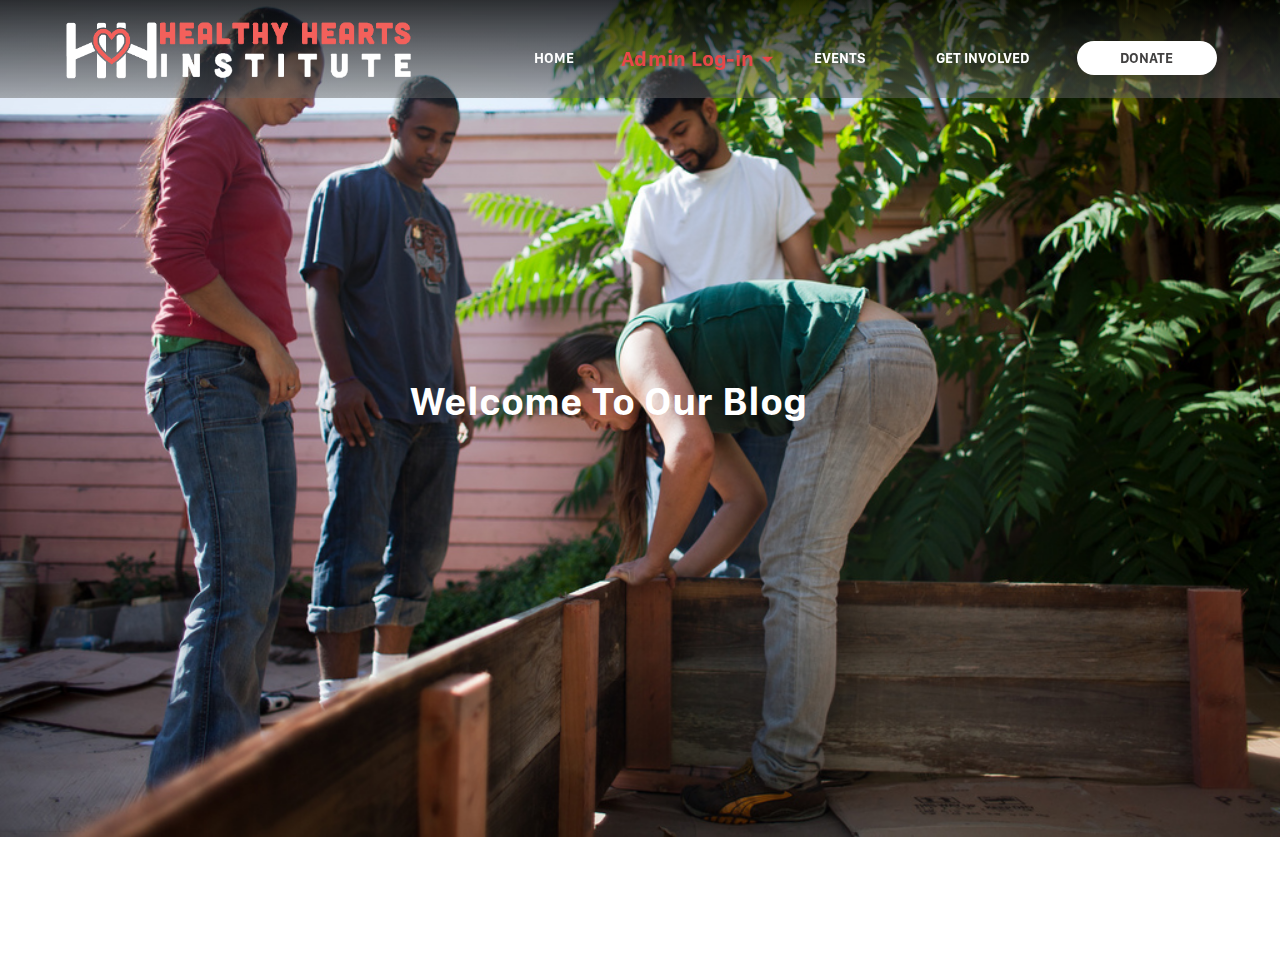
<file: admin.html>
<!DOCTYPE html>

<html ng-app="healthyApp">
<head>
	<title>adminLogin</title>
	<link rel="stylesheet" type="text/css" href="lib/bootstrap.css">
	<link rel="stylesheet" type="text/css" href="css/indexStyle.css">
	<link rel="stylesheet" type="text/css" href="css/admin.css">	
	<script type="text/javascript" src="lib/jquery.js"></script>
	<script type="text/javascript" src="lib/bootstrap.js"></script>
</head>
<body>

	<header class="entry-header">
		<div class="inner">
			<div class="col-md-4">
				<a href="index.html"><img src="images/whiteLogo.png" style="width:26em;"></a>
			</div>
		<div class='col-md-8' style="margin-top:1.5em">
			<nav>
				<ul>
					<li><a class="sm-font white"href="index.html">HOME</a></li>
					<li class="dropdown">
						<a href="#" class="name dropdown-toggle active LogInHover sm-font" data-toggle="dropdown">Admin Log-in <span class="caret"> 
						</a>
					<ul class="dropdown-menu" role="menu">
					<li data-toggle="modal" data-target="#loginModal"><a href="#">Log-in</a></li>
					</ul>
					</li>
					
					<li><a class="sm-font white"href="communityEvent.html">EVENTS</a></li>
					<li><a class="sm-font white"href="getInvolve.html">GET INVOLVED</a></li>
					<li><a class="sm-font black donar"href="donor.html">DONATE</a></li>
				</ul>
			</nav>
		</div>
		</div>
	</header>

		<ul class="login">
			<li class="dropdown">			
				<ul class="dropdown-menu" role="menu">
					<li data-toggle="modal" data-target="#loginModal"><a href="#">Log-in</a></li>   
				</ul>
			</li>
		</ul>

		<!-- log-in of modal -->
		<div id="loginModal" class="modal fade">
			<div class="modal-dialog">
				<div class="modal-content" style="position: relative;top:16em; left:0em;background-color:#4f5670">
					<div class="modal-header">
						<button type="button" class="close" data-dismiss="modal"><span aria-hidden="true">&times;</span><span class="sr-only">Close</span></button>
						<button class="modal-title purple md-font" style="position:relative;left:7em;">Administrator Please Sign-in</button>
					</div>
					<div class="modal-body" >
						<form role="form">
							<div class="form-group">
								<label for="inputName" class="sm-font red">Name</label>
								<input type="text" class="form-control sm-font" id="inputName" placeholder="Enter name">
							</div>
							<div class="form-group">
								<label for="inputPassword1" class="sm-font red">Password</label>
								<input type="password" class="form-control sm-font" id="inputPassword1" placeholder="Password">
							</div>	 
								<button type="button" class="btn btn-default" id="loginSubmit" data-dismiss="modal">Submit</button>
						</form>
					</div>
				</div><!-- /.modal-content -->
			</div><!-- /.modal-dialog -->
		</div><!-- /.modal -->

		<img id="mainPic" src="images/buildGarden.jpg">

<!-- 		<div class="userName">
		
		</div> -->

		<div class="userContent">

			<div class="mainBlog">
				<p class="lg-font white" id="greeting">Welcome To Our Blog</p>
				<div class='border post adjust'></div>
				<ul id='blogPost'>
				<!-- <h4 id="message">This area is reserved for blog</h4> -->
				</ul>
			</div>

			<div class="blogDiv">	
				<form role="form">
						<div class="md-font welcomeMessage white form-group">
								Welcome <span id="adminName"> </span>
						</div>
						<div class="form-group">
					 			<label for="subject" class="md-font white" focus> Blog Subject: </label>
						    <input class="md-font black" id="subject" placeholder="Subject Title">				
						</div>
						<div class="form-group">
								<textarea id="blogEntry" placeholder="Type your entry here" cols="20" rows="10"> </textarea>
						</div>
						<div class="form-group">
								<p class="md-font white location">
										Upload your picture 
								</p>						
								<input type="file" name="user-pic" class="location" id="selectedPic"/> 						
								<input class="btn-font"id='blogButton' type='button' value='Post Blog' onClick='blogPost()'>					
								<form method="post" id="fileSelector" style="position:relative;left:38%; "></form>
						</div>			
				</form>
			</div><!-- end blogDiv -->
		</div>	
	
		<!-- <script type="text/javascript" src="js/finalProject.js"></script> -->
		<script type="text/javascript" src="js/admin.js"></script>
	</body>		
</html>
</file>
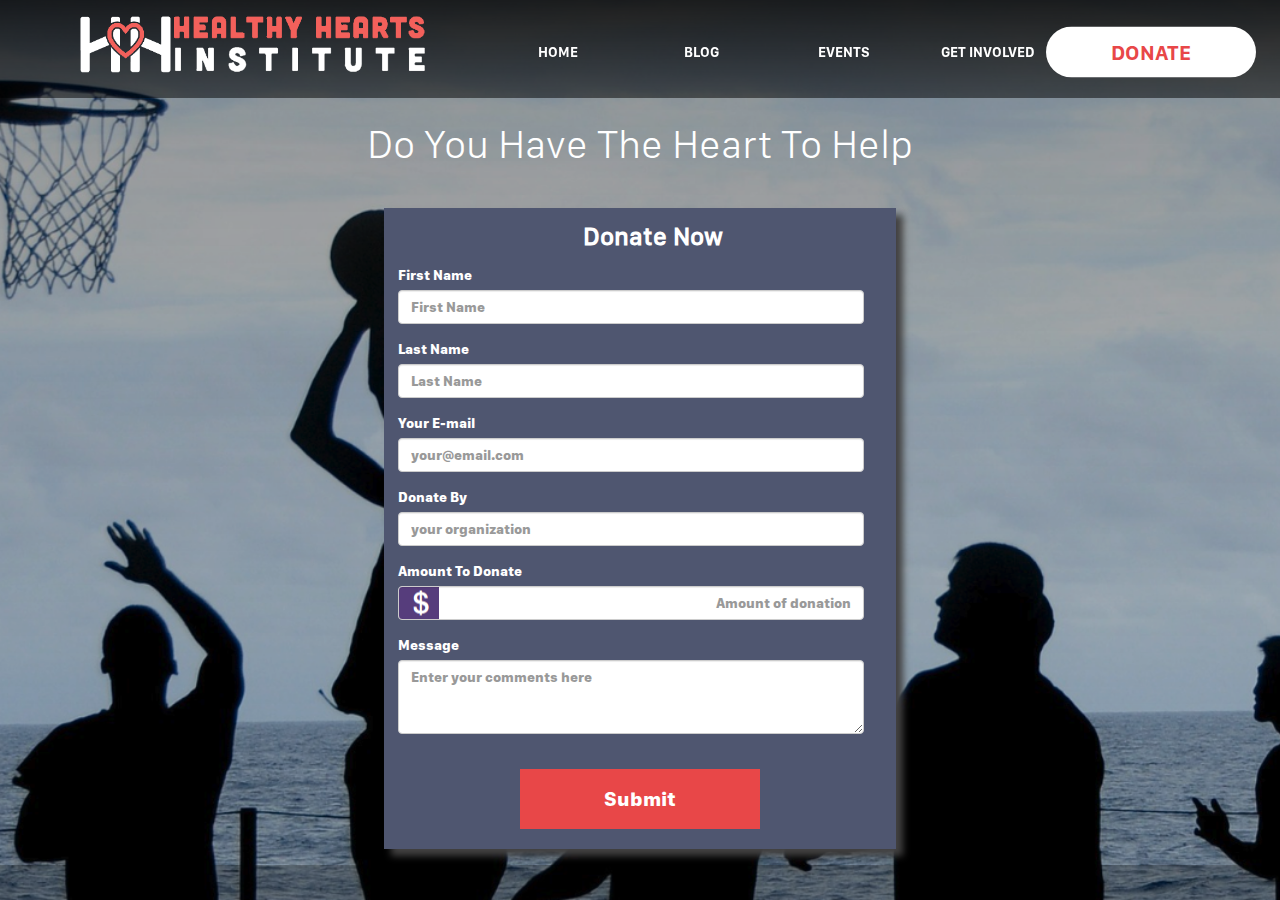
<file: donor.html>
<!DOCTYPE html>

<html>
		<head>
			<title>donate</title>
			<link rel="stylesheet" type="text/css" href="lib/bootstrap.css">
			<script type="text/javascript" src="lib/jquery.js"></script>
			<script type="text/javascript" src="lib/bootstrap.js"></script>	
			<link rel="stylesheet" type="text/css" href="css/indexStyle.css">
			<link rel="stylesheet" type="text/css" href="css/donor.css">
		</head>

		<body>
		
				<header class="entry-header" style="padding:1em">
					<div class="inner">
							<div class="col-md-4">
								<a href="index.html"><img src="images/whiteLogo.png" style="width:26em;"></a> 
							</div>
							<div class='col-md-8'  style="margin-top:1.5em">
									<nav>
										<ul>
											<li><a class="sm-font white"href="index.html">HOME</a></li>
											<li><a class="sm-font white"href="admin.html">BLOG</a></li>
											<li><a class="sm-font white"href="communityEvent.html">EVENTS</a></li>
											<li><a class="sm-font white"href="getInvolve.html">GET INVOLVED</a></li>
											<li><a class="sm-font active donar"href="donor.html">DONATE</a></li>
										</ul>
									</nav>
							</div>	<!-- end of class "col-md-8" -->
					</div>	<!-- end of class "inner" -->
				</header>	<!-- end of class "entry-header" -->
	
				<div class='row'>
					<p class="lg-font center white t-heading"  style="margin-top:3em; margin-bottom:1em;" >Do You Have The Heart To Help</p>
				</div>	<!-- end of class "row" -->
				
				<div class="row" id="donorForm">
						<div class="col-md-12 col-sm-12 col-xs-12">
							<form action="thanks.html" method="post" role="form">
								<label for="topicHeading" class="md-font center white" style="padding-top:.5em"> Donate Now </label>
								  <div class="form-group">
								    <label for="name" >First Name</label>
								    <input id="firstName" class="form-control" placeholder="First Name">
								  </div>
								  <div class="form-group">
								    <label for="name" >Last Name</label>
								    <input id="lastName" class="form-control" placeholder="Last Name">
								  </div>
								  <div class="form-group">
								    <label for="email">Your E-mail</label>
								    <input type="email" id="email" class="form-control" placeholder="your@email.com">
								  </div>
								  <div class="form-group">
								    <label for="subject">Donate By</label>
								    <input type="text" id="organization" class="form-control" placeholder="your organization">
								  </div>
								   <div class="form-group">
								    <label for="amount">Amount To Donate</label>
								    <input type="text" id="amount" class="form-control" placeholder="       Amount of donation">
								  </div>
								  <div class="form-group">
								    <label for="message">Message</label>
								    <textarea id="message" style="margin-left:1em;"class="form-control" rows="3" placeholder="Enter your comments here"></textarea>
								  </div>
								  <div class="center">
								  	<button class="btn-font" type="button" style="margin-bottom: 1em; margin-top:1em" id="submit">Submit</button>
								  </div>
							</form>
						</div>	<!-- end of class "col-md-6" -->
			</div>	<!-- end of class "row" -->

			<div id="thanksMessage">
					<div class='thankYou' style="text-align:center">
							<img id='thankYouSign' src='images/thankYou.png'/>
							<p class="lg-font" id="donorName"> </p><p class="lg-font"> Your donation will help reduce stress, increase strength, and build from within our community.</p> 
							<div class="donorViewBtn">
									<button class='btn-font' style="margin-right:1em;"id='close'>Close</button>
									<button class='btn-font' id='viewDonorRegistry'>View Donor Registry</button>
									<button class='btn-font' id='hideViewDonorRegistry'>Hide Donor Registry</button>
							</div>	<!-- end of class "donorViewBtn" -->
					</div>	<!-- end of class "thankYou" -->
			</div>	<!-- end of div id "thanksMessage" -->

			<div class="col-md-12 col-sm-12 col-xs-12">
				<div id="donorTableRegistry">
						
						<table>
							<thead>
									<th class="mainHeading sm-font ">Name</th>
									<th class="mainHeading sm-font">Organization</th>
									<th class="mainHeading sm-font">Contact</th>
									<th class="mainHeading sm-font">Registered Date</th>
									<th class="mainHeading sm-font">Amount Donated</th>
							</thead>
							<tbody id="donorTable">


							</tbody>
						</table>
			</div>	<!-- end of id "donorTable" -->

			<script type="text/javascript" src="js/donor.js"></script>
		</body>		
</html>
</file>
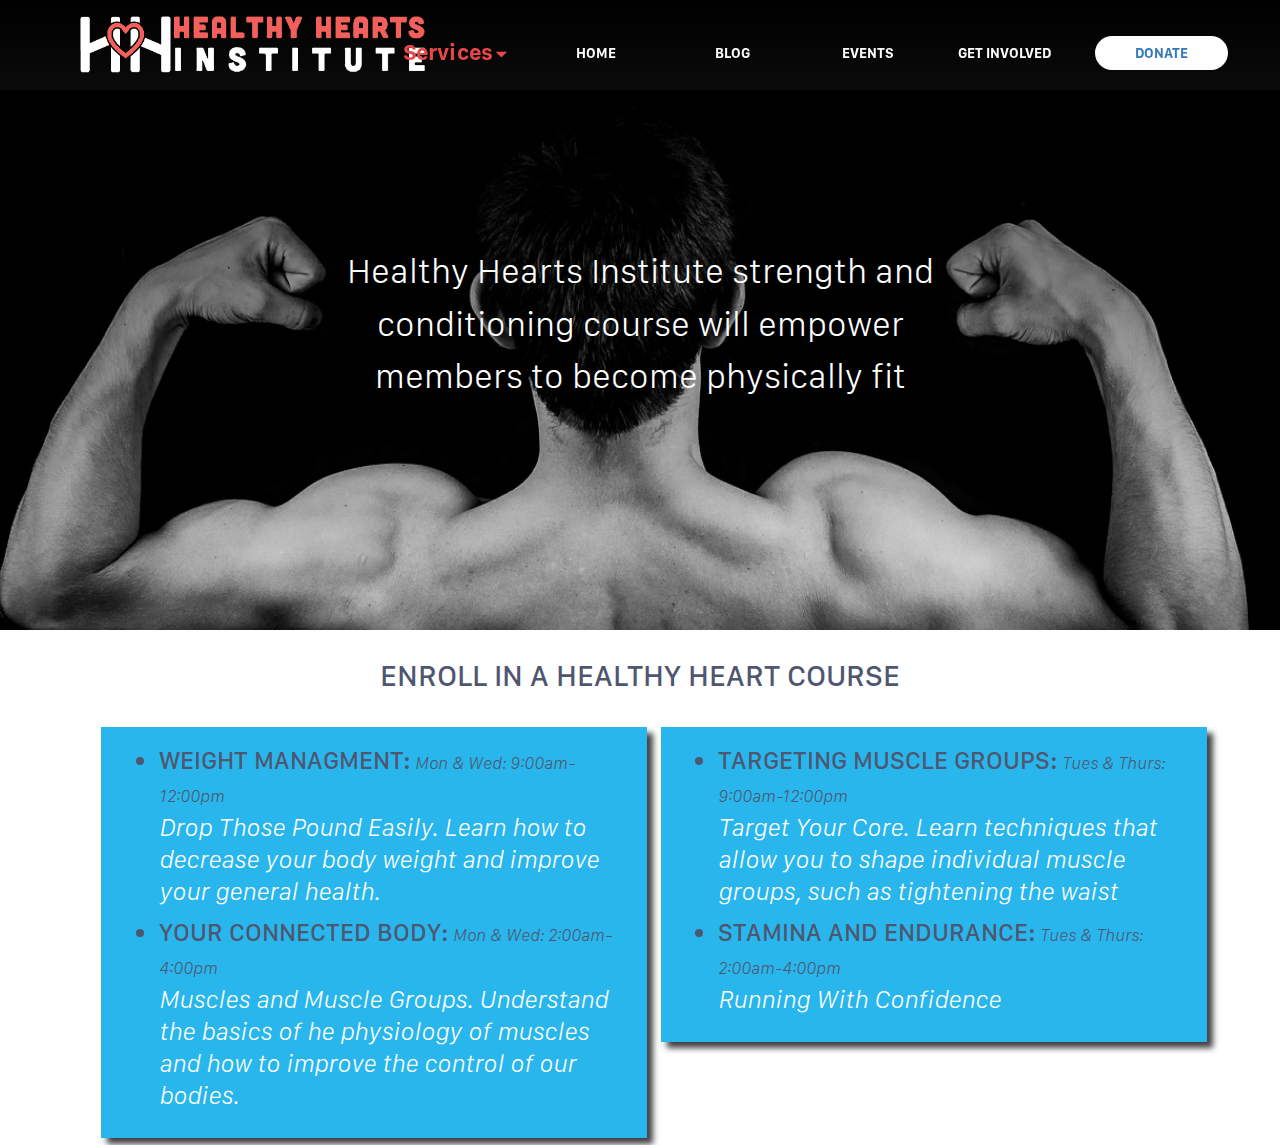
<file: strength.html>
<!DOCTYPE html>

<html>
	<head>
		<title>Strength</title>
		<link rel="stylesheet" type="text/css" href="lib/bootstrap.css">
		<link rel="stylesheet" type="text/css" href="css/service.css">
		<script type="text/javascript" src="lib/jquery.js"></script>
		<script type="text/javascript" src="lib/bootstrap.js"></script>	
	</head>

	<body>
		<header class="entry-header" style="padding:1em">
					<div class="inner">
							<div class="col-md-3 col-sm-3 col-xs-3">
								<a href="index.html"><img src="images/whiteLogo.png" style="width:26em;"></a> 
							</div>
							<div class='col-md-9'  style="margin-top:1.5em">
									<nav>
										<ul>
											<li class="dropdown">
											<a href="#" class="name dropdown-toggle active LogInHover x-sm-font white" data-toggle="dropdown">Services<span class="caret"> 
											</a>
											<ul class="dropdown-menu" role="menu">
												<li data-toggle="modal" data-target="#loginModal"><a href="stress.html">Urban Zen</a></li>
												<li data-toggle="modal" data-target="#loginModal"><a href="strength.html" class="active" style="color:#e84748">Strength</a></li>
												<li data-toggle="modal" data-target="#loginModal"><a href="nutrition.html">Nutrition</a></li>
											</ul>
										</li>
											<li><a class="sm-font white"href="index.html">HOME</a></li>
											<li><a class="sm-font white"href="admin.html">BLOG</a></li>
											<li><a class="sm-font white"href="communityEvent.html">EVENTS</a></li>
											<li><a class="sm-font white"href="getInvolve.html">GET INVOLVED</a></li>
											<li><a class="sm-font donar"href="donor.html">DONATE</a></li>
										</ul>
									</nav>
							</div>	<!-- end of class "col-md-8" -->
					</div>	<!-- end of class "inner" -->
				</header>	<!-- end of class "entry-header" -->
		
	<main class="strengthBackground">
		<div class='col-md-12 col-sm-12 col-xs-12'>
			<p class="x-md-font stressTitle">Healthy Hearts Institute strength and conditioning course will empower members to become physically fit</p>
		</div>	
	</main>

	<p class="md-font purple center" style="margin-bottom:1em; margin-top:1em; font-size:30px;">ENROLL IN A HEALTHY HEART COURSE</p>

		<div class='row'>	
			<div class="col-md-1 col-sm-1 col-xs-1"></div>
			<div class="col-md-5 col-sm-5 col-xs-12 text" style="background-color:#28b6ed; padding:1.25em;">
				<ul>
					<li class="md-font purple">WEIGHT MANAGMENT:<span class="sm-class-font"> Mon & Wed: 9:00am-12:00pm</span></li>
					<p class="class-font white">Drop Those Pound Easily. Learn how to decrease your body weight and improve your general health.</p>
					<li class="md-font purple">YOUR CONNECTED BODY:<span class="sm-class-font"> Mon & Wed: 2:00am-4:00pm</span></li>
					<p class="class-font white">Muscles and Muscle Groups. Understand the basics of he physiology of muscles and how to improve the control of our bodies.</p>
				</ul>
		</div>
		<div class="col-md-5 col-sm-5 col-xs-12 text" style="background-color:#28b6ed; padding:1.25em;" >
			<ul>
				<li class="md-font purple">TARGETING MUSCLE GROUPS:<span class="sm-class-font"> Tues & Thurs: 9:00am-12:00pm</span></li>
				<p class="class-font white">Target Your Core. Learn techniques that allow you to shape individual muscle groups, such as tightening the waist </p>
				<li class="md-font purple">STAMINA AND ENDURANCE:<span class="sm-class-font"> Tues & Thurs: 2:00am-4:00pm</span></li>
				<p class="class-font white">Running With Confidence</p>
			</ul>
		</div>	
		</div>
	</body>		
</html>
</file>
<file: css/indexStyle.css>
/*load new Text*/

@font-face {
    font-family: SF-Compact-Text-Bold;
    src: url("../type/SF-Compact-Text-Bold.otf");
}
@font-face {
    font-family: SF-Compact-Text-Light;
    src: url("../type/SF-Compact-Text-Light.otf");
}
@font-face {
    font-family: SF-Compact-Text-Medium;
    src: url("../type/SF-Compact-Text-Medium.otf");
}
@font-face {
    font-family: SF-Compact-Text-Heavy;
    src: url("../type/SF-Compact-Text-Heavy.otf");
}
div {
    font-family: SF-Compact-Text-Bold;
    font-family: SF-Compact-Text-Light;
    font-family: SF-Compact-Text-Medium;
    font-family: SF-Compact-Text-Heavy;
}
body{
    max-height: 6250px;
   
}


/*   Fixed Header
*/.entry-header .inner {
    text-align: left;
    margin-left: 3em;
    width: 100%;
}
.entry-header { padding-top: 20px; background-color: #fff; width:100%; position: fixed; top: 0; left: 0; z-index: 999999;

 }
    
/*global styling 
*/

.lg-font{
    font-family: SF-Compact-Text-Light;
    font-size:40px;
    line-height: 48px;
}

.md-font{
    font-family: SF-Compact-Text-Medium;
    font-size: 25px;
    line-height: 30px;
}

.sm-font{ 
    font-family: SF-Compact-Text-Bold;
    font-size: 20px;
}
.icon-font{
     font-family: SF-Compact-Text-Medium;
    font-size: 17px;

}
.btn-font{
    font-family: SF-Compact-Text-Heavy;
    font-size: 20px;
    line-height: 24px;
    background-color: #e84748;
    color: white;
    margin-top: 3em;
    width: 12em;
    height: 3em;
    border: none;
}
.btn-font:hover{
    transform: scale(1.25);
}
.blogText{
    font-size: 25px;
    font-family: SF-Compact-Text-Bold;

}

.sm-font{
    font-family: SF-Compact-Text-Bold;
    font-size: 1em;
}
.
.white{
    color:white;
}
.black{
    color: #424141;
}
.blk{
    color:black;
}
.red{
    color: #e84748;
}
.purple{
    color: #4f5670;
} 
.blue{
    color:#28b6ed;
}
.grey{
    color:424141;
}

.white{
    color: white;
}   
.center{
    text-align: center;
}

.col-3{
    width:31%;
    display: inline-block;
    padding: 1em;
}
.col-2{
    width: 47%;
    display: inline-block;
    padding: 1em;
}
.bcg {
    background-position: center center;
    background-repeat: no-repeat;
    background-attachment: fixed;
    background-size: cover;
    height: 100%;
    width: 100%;
}

.hsContainer {
    width: 100%;
    height: 100%;
    overflow: hidden;
    position: relative;
}

.active{
    color:  #e84748;
    text-decoration: none;
    transform: scale(1.5);
}
/*
Header Styling nad nav bar
*/
.entry-header{
     background: linear-gradient(rgba(0,0,0,.8), rgba(0,0,0,.5));
     /*background:  rgba(101,101,101,.5);*/
     height: 7em;
 }
.inner{
    width: 100%;
}
nav ul {
    margin: 0;
    padding: 0;
    list-style-type: none;
    display: inline-block;
}

nav li{
    display: inline;
}
nav a{
    display: inline-block;
    width: 10em;
    padding: .5em;
    text-align: center;
}

nav a:hover{
    color:  #e84748;
    text-decoration: none;
    transform: scale(1.5);
}
.donar:hover{
    color: red;
    text-decoration: none;
    background-color: #28b6ed;
    transform: scale(1.25);
}
.donar{
    background-color: white;
    border-radius: 2em;
    margin-left: 1.5em;
}


/*Individual Slide Styling Home page*/
/*Slide-1

}
*/
.homeTitle{
  margin-top: 6em;
  width: 50%;
  margin-left: auto;
  margin-right: auto;
}
#slide-1 .bcg {
   
    background: linear-gradient(rgba(0,0,0,.7), rgba(0,0,0,0)), url(../images/plantingPage.jpg) no-repeat fixed center / cover;
}
#slide-1 .hsContent {
    position: absolute;
    left: 5%;
    top: 25%;
    color: #FF4946;
}

/* Slide 2 */
#slide-2 .bcg {background: none; background-color: #010101; height: 20em; text-align: center}

#slide-2 .hsContainer {
  width: 100%;
}
#slide-2 img{
    width: 50%;
}

#slide-2 .col-3{
    vertical-align: top;
    padding: 2em;
    margin:0;
}



/* Slide 3 */
#slide-4 .bcg {background-image:url('../images/yogaSunset1.jpeg')
    
}
.stressBack{
    height: auto;
     background: rgba(0,0,0,.5);
     padding: 2em;
     border-radius: 1em;

}


.stressRow{
    position: relative;
    top: 50%;
    width: 60%;
    margin-right: auto;
    margin-left: auto;
}
.learnMore{
    text-align: center;
}

.iconTitle{
    font-weight: bold;
    color: #4f5670;
}

/* Slide 6 */

#slide-6 .bcg { 

    background-image:url('../images/newHome.jpg')

}
.strengthBack{
    height: auto;
     background: rgba(0,0,0,.5);
     padding: 2em;
     border-radius: 1em;

}
.strengthRow{
    position: relative;
    top: 20%;
    margin-left: auto;
    margin-right: auto;
    text-align: center;
    width: 60%;

}

 /* Slide 7 */
#slide-7 .bcg {
    /*background: linear-gradient(rgba(0,0,0,.7), rgba(0,0,0,0)), url(../images/apples.jpg) no-repeat fixed center / cover;*/
    background-image:url('../images/apples.jpg');

}
.nutritionBack{
    height: auto;
     background: rgba(0,0,0,.5);
     padding: 2em;
     border-radius: 1em;

}

.nutritionRow{
     position: relative;
    top:60%;
    width: 60%;
    margin-right: auto;
    margin-left: auto;

}

.col-2{
    vertical-align: top;
    width: 47%;
    display: inline-block;
}

.info{
    margin-left: 34em;
    margin-top: 6em;
}

#slide-7 img{
    width: 85%;
 }
 #slide-7 .col-2 img{
    margin-top: 15em;
 }


/* Slide 8 */
/*#slide-8 .bcg {background-image:url('../images/bg.jpg')}
*/
.col-4{
    vertical-align: top;
    width: 30%;
    display: inline-block;
}
.col-8{
    vertical-align: top;
    width: 60%;
    display: inline-block;
}

.info{
    margin-left: 34em;
    margin-top: 6em;
}

#slide-8 img{
    /*width: 60%;*/
 }
 #slide-8 .col-2 img{
    margin-top: 15em;
 }

/* Slide 9 */
#slide-9 .bcg {background: none; background-color: #010101; height: auto; text-align: center}

#slide-9 .hsContainer {
  width: 100%;
}
#slide-9 img{
    width: 80%;
}

#slide-9 .col-3{
    vertical-align: top;
    padding: 2em;
    margin:0;
}
</file>
<file: css/admin.css>
/*load new Text*/

@font-face {
    font-family: SF-Compact-Text-Bold;
    src: url("../type/SF-Compact-Text-Bold.otf");
}
@font-face {
    font-family: SF-Compact-Text-Light;
    src: url("../type/SF-Compact-Text-Light.otf");
}
@font-face {
    font-family: SF-Compact-Text-Medium;
    src: url("../type/SF-Compact-Text-Medium.otf");
}
@font-face {
    font-family: SF-Compact-Text-Heavy;
    src: url("../type/SF-Compact-Text-Heavy.otf");
}
div {
    font-family: SF-Compact-Text-Bold;
    font-family: SF-Compact-Text-Light;
    font-family: SF-Compact-Text-Medium;
    font-family: SF-Compact-Text-Heavy;
}


/*   Fixed Header
*/.entry-header .inner {
    text-align: left;
    margin-left: 3em;
    width: 100%;
}
.entry-header { padding-top: 20px; background-color: #fff; width:100%; position: fixed; top: 0; left: 0; z-index: 999999}

/*Header Styling nad nav bar
*/
.entry-header{
     background: linear-gradient(rgba(0,0,0,.8), rgba(101,101,101,.5));
     /*background:  rgba(101,101,101,.5);*/
 }
    
/*global styling 
*/

.lg-font{
    font-family: SF-Compact-Text-Bold;
    font-size:40px;
}

.md-font{
    font-family: SF-Compact-Text-Bold;
    font-size: 20px;
}
.blogText{
    font-size: 25px;
    font-family: SF-Compact-Text-Bold;

}
.x-sm-font{
    font-family: SF-Compact-Text-Bold;
    font-size: 1.5em;
}
.sm-font{
    font-family: SF-Compact-Text-Bold;
    font-size: 1em;
}

.xx-sm-font{
    font-size: .75em;
    font-family: SF-Compact-Text-Bold;
}
.white{
    color:white;
}
.black{
    color: #424141;
}
.red{
    color: #e84748;
}
.purple{
    color: #4f5670;
} 
.blue{
    color:#28b6ed;
}
.grey{
    color:424141;
}   
.center{
    text-align: center;
}

div {
    font-family: SF-Compact-Text-Bold;
    font-family: SF-Compact-Text-Light;
    font-family: SF-Compact-Text-Medium;
}

a{
  color: white;
}

ul li{
  list-style: none;
}

.post{
    position: relative;
    left: 0;
    width: 100%;
    height: 100;
    top: -11em;
    background-color: white;
}
.center{
  text-align: center;
}
#blogPost{
    position: absolute;
    left: 0;
    width: 100%;
    top: -8em;
}

.blogDiv{
    position: absolute;
    left: 21%;
    top: -44em;
    width: 50%;
    height: 49em;
    padding: 2.5em;
    background-color: #4f5670;
    border-radius: 1em;
    display: none;
}

.welcomeMessage{
  text-align: center;
  margin-bottom: 1em;
  font-size: 3em;
}

#blogEntry{
  width: 100%;
  height: 59%;
  font-size: 20px;
  font-family: SF-Compact-Text-Bold;
}


.userContent{
  position: relative;
  top: 8em;
  width: 100%;
}


footer{
  position: relative;
  top: 27em;
}

.login{
  position: relative;
  left: 75%;
  top: 8em;
  border: 1px solid black;
  width: 7%;
  padding: 5px;
  border-radius: 5px;
}

#loginSubmit{
    position: relative;
    left: 17em;
}

.login:active{
  background-color: gray;
}

.hello{
  position: relative;
  left: 1.5em;
  top: 1em;
  padding: 16px 0 16px;
  width: 94.5%;
  border: none;
  border-bottom: 2px solid gray;
  border-bottom-width: 50%;
}

#authorPic{
  width: 7%;
  left: .5%;
}

#authorName{
  font-size: 1.25em;
  position: relative;
  top: -2em;
  left: 8%;
  font-family: SF-Compact-Text-Bold;
}

.blogBox{
  background-color: red;
}

#blogButton{
    position: absolute;
    left: 26%;
    top: 78%;
}

#subject{
  margin-bottom: .5em;
}

#datePosted{
  margin-top: -6px;
  width: 50%;
  font-size: .75em;
  font-family: SF-Compact-Text-Bold;
}

#topic{
  font-family: SF-Compact-Text-Bold;
  font-size: 25px;
  margin-top: -20px;
  width: 50%;
}

h4#message{
  position: relative;
  left: 27%;
}

#uploadPic{
  width: 25%;
  left: 1.5%;
  margin-bottom: 1em;
  border: 1px solid black;
  margin-right: 1%; 
  color: red;
}

button{
  margin-top: 5%;
  position: relative;
  left: 48%;
  font-family: SF-Compact-Text-Bold;
}

label{
    position: relative;
    top: -52%;
}

.viewBlog{
    font-size: 1em;
    position: relative;
    top: -12.5em;
    left: 19%;
    color: #020202;
    background-color: white;
}

.viewBlog:hover{
  background-color: #020202;
  color: white;
}

.showClick{
  display: none;
  margin-top: -7%;
}

.modal-title{
  position: relative;
  left: 40%;
}

.userName{
  color: white;
  font-size: 2em;
}

img#mainPic{
    width: 100%;
    position: relative;
    top: -2em;
}

#greeting{
    position: absolute;
    left: 32%;
    text-align: center;
    top: -15em; 
}

.location{
  position: absolute;
    left: 5%;
    margin-bottom: .5em;
}

#selectedPic{
  position: absolute;
    top: 39em;
    left: 5%;
}
</file>
<file: css/donor.css>
body{

   background: linear-gradient(rgba(0,0,0,.4), rgba(0,0,0,.2)), url(../images/ball2.png) no-repeat fixed center / cover
}

/*load new Text*/

@font-face {
    font-family: SF-Compact-Text-Bold;
    src: url("../type/SF-Compact-Text-Bold.otf");
}
@font-face {
    font-family: SF-Compact-Text-Light;
    src: url("../type/SF-Compact-Text-Light.otf");
}
@font-face {
    font-family: SF-Compact-Text-Medium;
    src: url("../type/SF-Compact-Text-Medium.otf");
}
@font-face {
    font-family: SF-Compact-Text-Heavy;
    src: url("../type/SF-Compact-Text-Heavy.otf");
}
div {
    font-family: SF-Compact-Text-Bold;
    font-family: SF-Compact-Text-Light;
    font-family: SF-Compact-Text-Medium;
    font-family: SF-Compact-Text-Heavy;
}



/*   Fixed Header
*/
.entry-header .inner {
    text-align: left;
    margin-left: 3em;
    width: 100%;
}

.lg-font{
    font-family: SF-Compact-Text-Light;
    font-size:40px;
    line-height: 48px;
}

.md-font{
    font-family: SF-Compact-Text-Medium;
    font-size: 25px;
    line-height: 30px;
}

.sm-font{ 
    font-family: SF-Compact-Text-Bold;
    font-size: 20px;
}
.icon-font{
     font-family: SF-Compact-Text-Medium;
    font-size: 17px;

}
.btn-font{
    font-family: SF-Compact-Text-Heavy;
    font-size: 20px;
    line-height: 24px;
    background-color: #e84748;
    color: white;
    margin-top: 3em;
    width: 12em;
    height: 3em;
    border: none;
}
.btn-font:hover{
    transform: scale(1.25);
}
.blogText{
    font-size: 25px;
    font-family: SF-Compact-Text-Bold;

}

.sm-font{
    font-family: SF-Compact-Text-Bold;
    font-size: 1em;
}
.
.white{
    color:white;
}
.black{
    color: #424141;
}
.blk{
    color:black;
}
.red{
    color: #e84748;
}
.purple{
    color: #4f5670;
} 
.blue{
    color:#28b6ed;
}
.grey{
    color:424141;
}

.white{
    color: white;
}   
.center{
    text-align: center;
}}   
.center{
    text-align: center;
}

.submit{
  position: absolute;
  left: 50%;
}

/*The below styles apply to the form*/

label {
  display: block;
}

form div {
  margin-top: 1em;
  margin-bottom: 1.5rem;
}

input,
select,
textarea {
  font-size: 1.125rem;
  width: 15em;
}

textarea {
  height: 10em;
}

input,
textarea {
  border: 1px solid #ccc;
  padding: 0.3em;
  background-color: #e2e2e2;
  border-radius: 6px;
  font-size: 1.25em;
  width: 91%;
}

input:focus,
textarea:focus {
  background-color: #fff;
}

/*The below styles apply to the display of table*/

form{
 background-color: #4f5670;
 width: 40%;
 margin-right: auto;
 margin-left: auto;
 box-shadow: 7px 7px 7px #424141;
}

form label{
  margin-left: 1em;
  color: white;
}
form input{
  margin-left: 1em;
}

table{
  width: 784px;
  margin-right: auto;
  margin-left: auto;
  margin-top: 2.5em;
  color: white;
  background: #264662;
}

label#heading{
  width: 600px;
  position: absolute;
  left: 25%;
  margin-right: auto;
  margin-left: auto;
  top: 24em;
}

#donorTableRegistry{
  display: none;
  width: 100%;
  margin-bottom: 2em;
}

th, td{
  padding: 7px 10px 10px 10px;
}

th.mainHeading{
  font-family: SF-Compact-Text-Bold;
  text-transform: uppercase;
  letter-spacing: 0.1em;
  font-size: 90%;
  border-top: 1px solid #999;
  border-bottom: 2px solid #111111;
  text-align: left;
}

tr:nth-child(2n){
  background-color:  #4f5670;
}

tr:hover{
  background-color: #96B9F4;
}

td{
  width: 50em;
}

#amount{
  background-image: url("../images/dollarSign.png");
  background-position: left;
  background-repeat: no-repeat;

}

input#amount{
  text-align: right;
}

.money{
  text-align: right;
}

#viewDonorRegistry{
  margin-right: auto;
  margin-left: auto;
  
  }
.thankYou{
  width: 100%;
  padding: 17px;
  background: #0C2B46;
  box-shadow: 7px 7px 7px #424141;
  color: white;
  position: relative;
  top: -5em;
}

#thanksMessage{
    width: 55%;
    margin-left: auto;
    margin-right: auto;
    margin-top: 20%;
    display: none;
}

#thankYouSign{
  width: 50%;

}

#hideViewDonorRegistry{
  display: none;
  margin-right: auto;
  margin-left: auto;
}

.topic{
    position: absolute;
    top: 2em;
    left: 7em;
}

.form-control{
  width: 91%;
}

.donorViewBtn{
  width: 36em;
  margin-left: auto;
  margin-right: auto;
}
</file>
<file: css/service.css>
/*load new Text*/

@font-face {
    font-family: SF-Compact-Text-Bold;
    src: url("../type/SF-Compact-Text-Bold.otf");
}
@font-face {
    font-family: SF-Compact-Text-Light;
    src: url("../type/SF-Compact-Text-Light.otf");
}
@font-face {
    font-family: SF-Compact-Text-Medium;
    src: url("../type/SF-Compact-Text-Medium.otf");
}
@font-face {
    font-family: SF-Compact-Text-Heavy;
    src: url("../type/SF-Compact-Text-Heavy.otf");
}
@font-face {
    font-family: SF-Compact-Text-LightItalic;
    src: url("../type/SF-Compact-Text-LightItalic.otf");
}
div {
    font-family: SF-Compact-Text-Bold;
    font-family: SF-Compact-Text-Light;
    font-family: SF-Compact-Text-Medium;
    font-family: SF-Compact-Text-Heavy;
    font-family: SF-Compact-Text-LightItalic;
}

/*global styling 
*/
.lg-font{
    font-family: SF-Compact-Text-Light;
    font-size:40px;
    line-height: 48px;
}

.md-font{
    font-family: SF-Compact-Text-Medium;
    font-size: 25px;
    line-height: 30px;
}
.x-md-font{
     font-family: SF-Compact-Text-Light;
    font-size: 35px;
    line-height: 30px;

}

.sm-font{ 
    font-family:SF-Compact-Text-Bold; ;
    font-size: 14px;
}
.x-sm-font{ 
    font-family:SF-Compact-Text-Bold; ;
    font-size: 15px;
}
.class-font{
     font-family: SF-Compact-Text-LightItalic;
    font-size: 25px;
    line-height: 32px
}

.sm-class-font{
    font-family: SF-Compact-Text-LightItalic;
    font-size: 17px;
    line-height: 30px

}
.md-class-font{
    font-family: SF-Compact-Text-Bold;
    font-size: 20px;
    line-height: 30px

}
.white{
    color:white;
}
.black{
    color: #424141;
}
.blk{
    color:black;
}
.red{
    color: #e84748;
}
.purple{
    color: #4f5670;
} 
.blue{
    color:#28b6ed;
}
.grey{
    color:#424141;
}

.white{
    color: white;
}   
.center{
    text-align: center;
}
/*   Fixed Header
*/.entry-header .inner {
    text-align: left;
    margin-left: 3em;
    width: 100%;
}
.entry-header { padding-top: 20px; background-color: #fff; width:100%; position: fixed; top: 0; left: 0; z-index: 999999;

 }
/*Header Styling amd navbar*/
.entry-header{
     background: linear-gradient(rgba(0,0,0,.8), rgba(101,101,101,.1)); 
 }

.inner{
    width: 100%;

}
.head{
    background: linear-gradient(rgba(0,0,0,.8), rgba(101,101,101,.5)); 
    height: 6em;
}

nav ul {
    margin: 0;
    padding: 0;
    list-style-type: none;
    display: inline-block;
}

nav li{
    display: inline;
}
nav a{
    display: inline-block;
    width: 9.5em;
    padding: .5em;
    text-align: center;
}

nav a:hover{
    color:  #e84748;
    text-decoration: none;

}
.donar:hover{
    color: red;
    text-decoration: none;
    background-color: #28b6ed;
    transform: scale(1.5);
}
.donar{
    background-color: white;
    border-radius: 2em;
    margin-left: 1.5em;
}

/*Stress Management section*/
.yogaBackground{
	background: linear-gradient(rgba(0,0,0,.7), rgba(0,0,0,.4)), url(../images/yogaGirl.jpg) no-repeat fixed top / cover;
	background-repeat: no-repeat;
	background-size: cover;
	height: 28em;
	min-height: 45em;
}
.stressTitle{
    text-align: center;
	margin-right: auto;
	margin-left: auto;
	width: 50%;
	position:relative;
	top: 7em;
	color: white;
    line-height: 1.5em;
}
.classInfo{
	width: 40%;
	display: inline-block;}


/*nutrition section*/
.nutritionBackground{
	background: linear-gradient(rgba(0,0,0,.7), rgba(0,0,0,0)), url(../images/largeNutrition.jpg) no-repeat fixed center / cover;
	background-repeat: no-repeat;
	background-size: cover;
	height: 25em;
	min-height: 45em;
}

/*Strength section*/
.strengthBackground{
     background: linear-gradient(rgba(0,0,0,.7), rgba(0,0,0,0)), url(../images/fitMan.jpg) no-repeat fixed top;
    background-repeat: no-repeat;
    background-size: cover;
    height: 25em;
    min-height: 45em;
}

/*standard service size*/
.stdRow{
	margin-left: auto;
	width:100%;
}
.text{
	margin: .5em;
	vertical-align: top;
	display: inline-block;
	/*width: 47%;*/
	box-shadow: 6px 6px 6px #424141;
	min-height: 21em;
}
.active{
    color:  #e84748;
    text-decoration: none;
    transform: scale(1.5);
}
</file>
